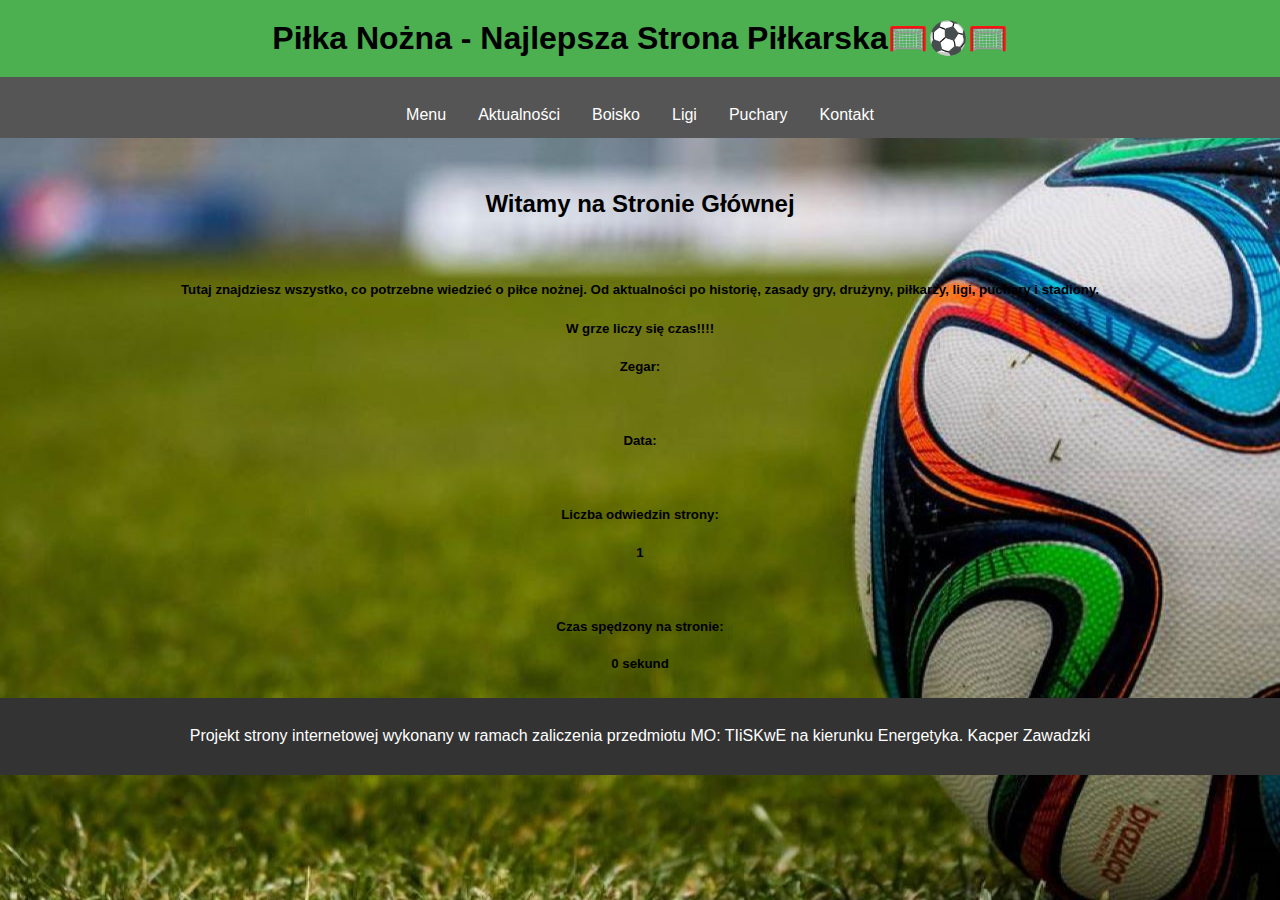
<file: index.html>
<!DOCTYPE html>
<html lang="pl">
<head>
    <meta charset="UTF-8">
    <meta name="viewport" content="width=device-width, initial-scale=1.0">
    <title>Piłka Nożna - Najlepsza Strona Piłkarska</title>
<link rel="shortcut icon" href="images/znicz.png">
    <link rel="stylesheet" href="style/Menu.css">
    <link rel="stylesheet" href="style/układ.css">
    <style>
         
        body {
            background-image: url('images/Tapeta.jpg');
            background-size: auto;
            background-position: center;
            font-family: Arial, sans-serif;
            color: black;
            line-height: 2.8;
        }

        h1, h2 {
            color: #000000;
        }

        p {
            max-width: 800px;
            margin: 0 auto;
        }
    </style>
</head>
<body>
    <header>
        <h1>Piłka Nożna - Najlepsza Strona Piłkarska🥅⚽🥅</h1>
        
       
    </header>
    <nav>
        <a href="index.html">Menu</a>
        <a href="new.html">Aktualności</a>
        <a href="druz.html">Boisko</a>
        <a href="ligi.html">Ligi</a>
        <a href="puchar.html">Puchary</a>
        <a href="formul.html">Kontakt</a>
     
    </nav>
    <main>
        <h2 id="index.html">Witamy na Stronie Głównej</h2> <br>

        
   
    </main>
<h5>
      <article>
            Tutaj znajdziesz wszystko, co potrzebne wiedzieć o piłce nożnej. Od aktualności po historię, zasady gry, drużyny, piłkarzy, ligi, puchary i stadiony.
      </article>
</h5>
            
  <article1 style="text-align: center; height: auto; width: 12;">

    <div class="col-lg-6 col-md-12 mb-4 mb-md-0"></div>
              <h5 class="text-uppercase">W grze liczy się czas!!!!</h5>
              <p>
<h5>
                  <div>Zegar:
                  <div id="zegar"></div>
                  <br>
                  <div>Data:
                  <div id="data"></div>
                  <br>
                  <div id="liczba wyswietlen">Liczba odwiedzin strony:                
                  <br>
                  <span id="l_wizyty">0</span>
                  </div>
                  <br>
                  <div id="czas_na_stronie">Czas spędzony na stronie:              
                  <br>
                  <span id="czas_ktory_uplynal">0 sekund</span>
                  </div>
</h5>                  
    
      <script src="script/zegar.js"></script>
      <script src="script/wizyta.js"></script>
                </article1>

    <footer>
        Projekt strony internetowej wykonany w ramach 
        zaliczenia przedmiotu MO: TIiSKwE na kierunku Energetyka.       
        Kacper Zawadzki

    </footer>
</body>
</html>
</file>
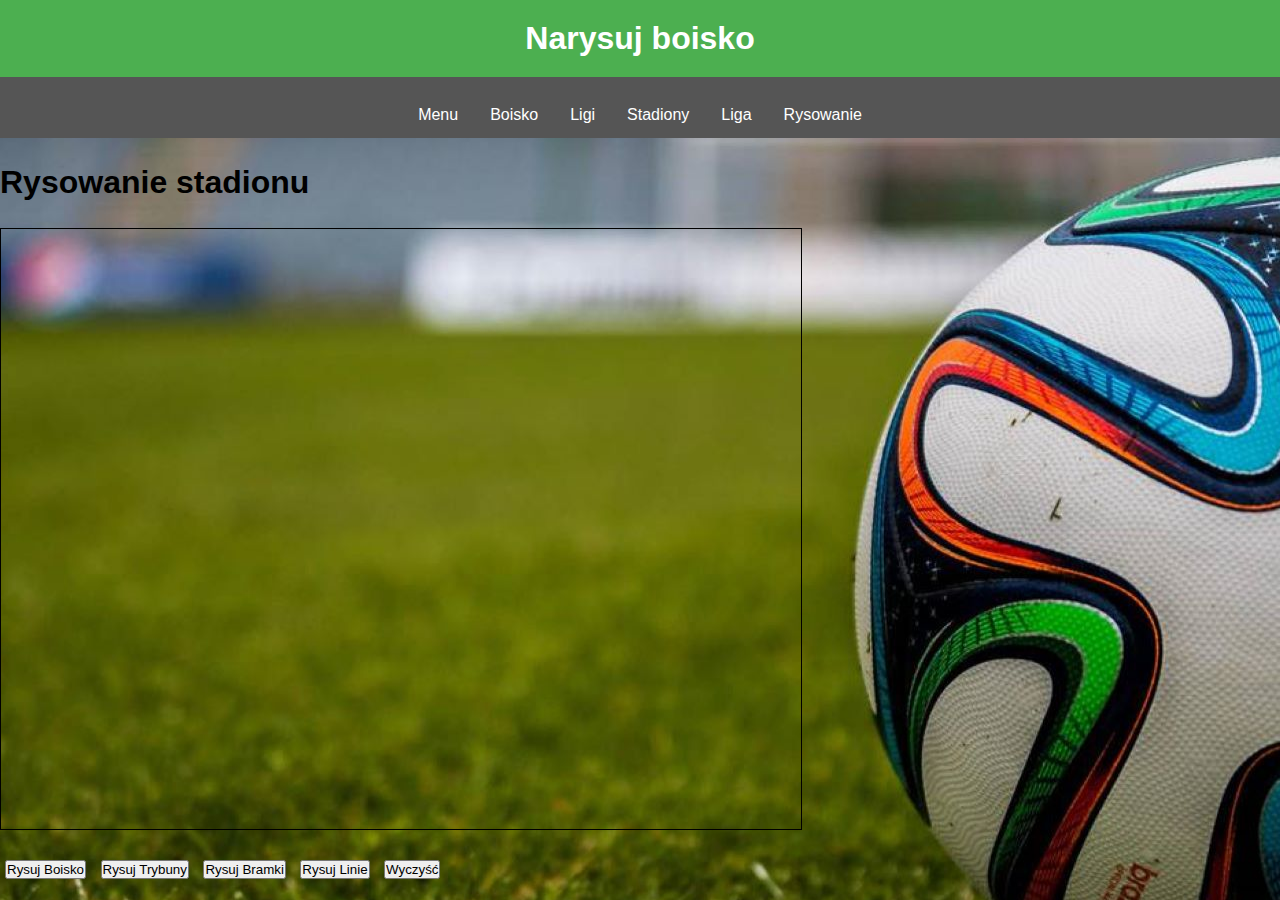
<file: boisko.html>
<!DOCTYPE html>
<html lang="pl">
<head>
    <meta charset="UTF-8">
    <meta name="viewport" content="width=device-width, initial-scale=1.0">
    <title>Rysowanie stadionu na canvas</title>
    <link rel="shortcut icon" href="images/znicz.png">
    <link rel="stylesheet" href="style/Menu.css">
    <link rel="stylesheet" href="style/układ.css">
    <style>
        canvas {
            border: 1px solid black;
        }
        button {
            margin: 5px;
        }
        body {
            background-image: url('images/Tapeta.jpg');
            background-size: auto;
            background-position: center;
            font-family: Arial, sans-serif;
            color: black;
            line-height: 2.8;
        }
    </style>
</head>
<body>
    <header>
        <h1>Narysuj boisko</h1>
        
       
    </header>
    <nav>
        <a href="index.html">Menu</a>
     
        <a href="druz.html">Boisko</a>
      
        <a href="ligi.html">Ligi</a>
      
        <a href="stad.html">Stadiony</a>
      
        <a href="tabelka.html">Liga</a>
        <a href="boisko.html">Rysowanie</a>
    </nav>
    <h1>Rysowanie stadionu</h1>
    <canvas id="stadiumCanvas" width="800" height="600"></canvas>
    <br>
    <button onclick="drawField()">Rysuj Boisko</button>
    <button onclick="drawStands()">Rysuj Trybuny</button>
    <button onclick="drawGoals()">Rysuj Bramki</button>
    <button onclick="drawLines()">Rysuj Linie</button>
    <button onclick="clearCanvas()">Wyczyść</button>

    <script>
        const canvas = document.getElementById('stadiumCanvas');
        const ctx = canvas.getContext('2d');

        function clearCanvas() {
            ctx.clearRect(0, 0, canvas.width, canvas.height);
        }

        function drawField() {
            // Zielone boisko
            ctx.fillStyle = 'green';
            ctx.fillRect(50, 50, canvas.width - 100, canvas.height - 100);
        }

        function drawStands() {
            // Trybuny po bokach
            ctx.fillStyle = 'gray';
            ctx.fillRect(0, 0, 50, canvas.height);
            ctx.fillRect(canvas.width - 50, 0, 50, canvas.height);
            // Trybuny za bramkami
            ctx.fillRect(0, 0, canvas.width, 50);
            ctx.fillRect(0, canvas.height - 50, canvas.width, 50);
        }

        function drawGoals() {
            // Bramki
            ctx.fillStyle = 'white';
            ctx.fillRect(60, canvas.height / 2 - 50, 10, 100);
            ctx.fillRect(canvas.width - 70, canvas.height / 2 - 50, 10, 100);
        }

        function drawLines() {
            // Środkowa linia boiska
            ctx.strokeStyle = 'white';
            ctx.lineWidth = 2;
            ctx.beginPath();
            ctx.moveTo(canvas.width / 2, 50);
            ctx.lineTo(canvas.width / 2, canvas.height - 50);
            ctx.stroke();

            // Koło środkowe
            ctx.beginPath();
            ctx.arc(canvas.width / 2, canvas.height / 2, 50, 0, Math.PI * 2);
            ctx.stroke();

            // Linie pola karnego
            ctx.strokeRect(60, canvas.height / 2 - 150, 60, 300);
            ctx.strokeRect(canvas.width - 120, canvas.height / 2 - 150, 60, 300);

            // Małe pole karne
            ctx.strokeRect(60, canvas.height / 2 - 75, 30, 150);
            ctx.strokeRect(canvas.width - 90, canvas.height / 2 - 75, 30, 150);

            // Punkty karne
            ctx.beginPath();
            ctx.arc(120, canvas.height / 2, 2, 0, Math.PI * 2);
            ctx.fill();
            ctx.beginPath();
            ctx.arc(canvas.width - 120, canvas.height / 2, 2, 0, Math.PI * 2);
            ctx.fill();

            // Koła przy polach karnych
            ctx.beginPath();
            ctx.arc(120, canvas.height / 2, 60, -Math.PI / 3, Math.PI / 3);
            ctx.stroke();
            ctx.beginPath();
            ctx.arc(canvas.width - 120, canvas.height / 2, 60, 2 * Math.PI / 3, -2 * Math.PI / 3);
            ctx.stroke();
        }
    </script>
</body>
</html>
</file>
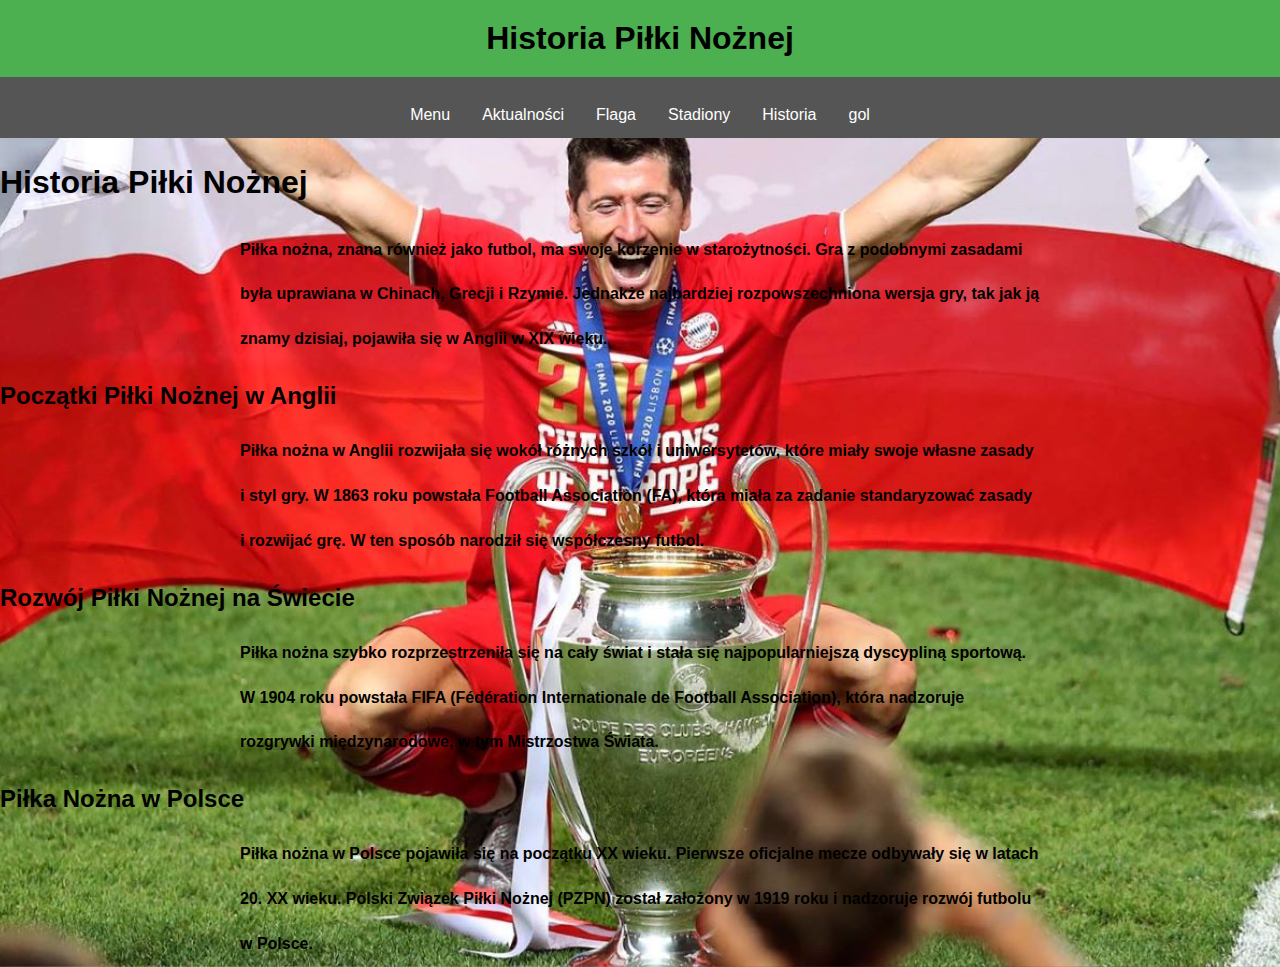
<file: historia.html>
<!DOCTYPE html>
<html lang="pl">

<head>
    <meta charset="UTF-8">
    <meta name="viewport" content="width=device-width, initial-scale=1.0">
    <title>Historia Piłki Nożnej</title>
    <link rel="shortcut icon" href="images/znicz.png">
    <link rel="stylesheet" href="style/Menu.css">
    <link rel="stylesheet" href="style/układ.css">
    <style>
         
        body {
            background-image: url('images/LEWY.jpg');
            background-size: cover;
            background-position: center;
            font-family: Arial, sans-serif;
            color: black;
            line-height: 2.8;
        }

        h1, h2 {
            color: black;
        }

        p {
            max-width: 800px;
            margin: 0 auto;
            color: black;
            font-family: Arial, sans-serif;
            
        }
    </style>
      <header>
        <h1>Historia Piłki Nożnej</h1>
        
       
    </header>
    <nav>
        <a href="index.html">Menu</a>
        <a href="new.html">Aktualności</a>

        <a href="pil.html">Flaga</a>


        <a href="stad.html">Stadiony</a>
        <a href="historia.html">Historia </a>
        <a href="Zwycięzca.html">gol </a>
    </nav>
</head>

<body>
    <h1>Historia Piłki Nożnej</h1>
    <b>
    <p>
        Piłka nożna, znana również jako futbol, ma swoje korzenie w starożytności. Gra z podobnymi zasadami była uprawiana w Chinach, Grecji i Rzymie. Jednakże najbardziej rozpowszechniona wersja gry, tak jak ją znamy dzisiaj, pojawiła się w Anglii w XIX wieku.
    </p>
    <h2>Początki Piłki Nożnej w Anglii</h2>
    <p>
        Piłka nożna w Anglii rozwijała się wokół różnych szkół i uniwersytetów, które miały swoje własne zasady i styl gry. W 1863 roku powstała Football Association (FA), która miała za zadanie standaryzować zasady i rozwijać grę. W ten sposób narodził się współczesny futbol.
    </p>
    <h2>Rozwój Piłki Nożnej na Świecie</h2>
    <p>
        Piłka nożna szybko rozprzestrzeniła się na cały świat i stała się najpopularniejszą dyscypliną sportową. W 1904 roku powstała FIFA (Fédération Internationale de Football Association), która nadzoruje rozgrywki międzynarodowe, w tym Mistrzostwa Świata.
    </p>
    <h2>Piłka Nożna w Polsce</h2>
    <p>
        Piłka nożna w Polsce pojawiła się na początku XX wieku. Pierwsze oficjalne mecze odbywały się w latach 20. XX wieku. Polski Związek Piłki Nożnej (PZPN) został założony w 1919 roku i nadzoruje rozwój futbolu w Polsce.
    </p>
    </b>
</body>

</html>
</file>
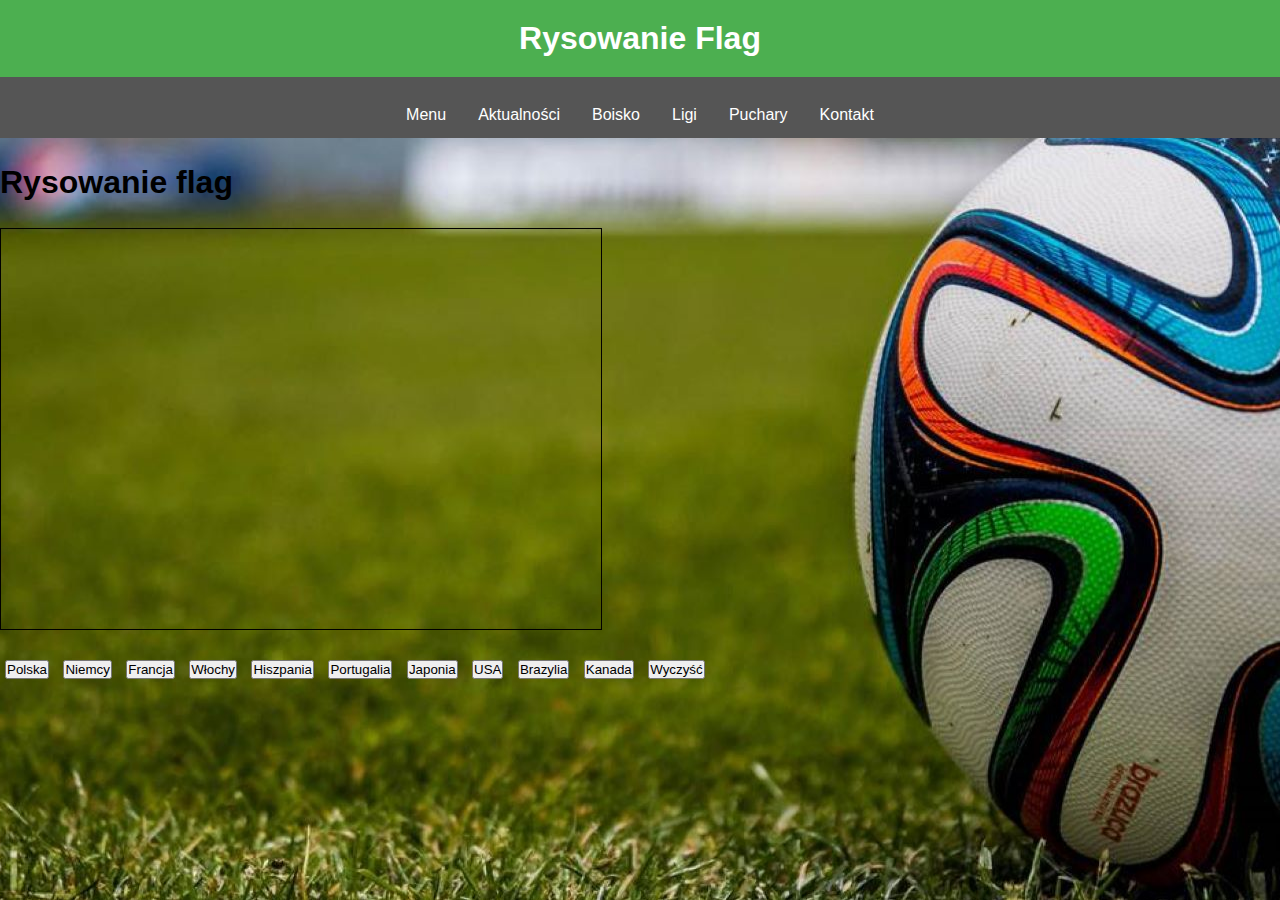
<file: pil.html>
<!DOCTYPE html>
<html lang="pl">
<head>
    <meta charset="UTF-8">
    <meta name="viewport" content="width=device-width, initial-scale=1.0">
    <title>Rysowanie flag na canvas</title>
    <link rel="shortcut icon" href="images/znicz.png">
    <link rel="stylesheet" href="style/Menu.css">
    <link rel="stylesheet" href="style/układ.css">
    <style>
        canvas {
            border: 1px solid black;
        }
        button {
            margin: 5px;
        }
        body {
            background-image: url('images/Tapeta.jpg');
            background-size: auto;
            background-position: center;
            font-family: Arial, sans-serif;
            color: black;
            line-height: 2.8;
        }
    </style>
</head>
<body>
    <header>
        <h1>Rysowanie Flag</h1>
        
       
    </header>
    <nav>
        <a href="index.html">Menu</a>
        <a href="new.html">Aktualności</a>
        <a href="druz.html">Boisko</a>
        <a href="ligi.html">Ligi</a>
        <a href="puchar.html">Puchary</a>
        <a href="formul.html">Kontakt</a>
     
    </nav>

    <h1>Rysowanie flag</h1>
    <canvas id="flagCanvas" width="600" height="400"></canvas>
    <br>
    <button onclick="drawFlag('Poland')">Polska</button>
    <button onclick="drawFlag('Germany')">Niemcy</button>
    <button onclick="drawFlag('France')">Francja</button>
    <button onclick="drawFlag('Italy')">Włochy</button>
    <button onclick="drawFlag('Spain')">Hiszpania</button>
    <button onclick="drawFlag('Portugal')">Portugalia</button>
    <button onclick="drawFlag('Japan')">Japonia</button>
    <button onclick="drawFlag('USA')">USA</button>
    <button onclick="drawFlag('Brazil')">Brazylia</button>
    <button onclick="drawFlag('Canada')">Kanada</button>
    <button onclick="clearCanvas()">Wyczyść</button>

    <script>
        const canvas = document.getElementById('flagCanvas');
        const ctx = canvas.getContext('2d');

        function clearCanvas() {
            ctx.clearRect(0, 0, canvas.width, canvas.height);
        }

        function drawFlag(country) {
            clearCanvas();
            switch(country) {
                case 'Poland':
                    drawPolandFlag();
                    break;
                case 'Germany':
                    drawGermanyFlag();
                    break;
                case 'France':
                    drawFranceFlag();
                    break;
                case 'Italy':
                    drawItalyFlag();
                    break;
                case 'Spain':
                    drawSpainFlag();
                    break;
                case 'Portugal':
                    drawPortugalFlag();
                    break;
                case 'Japan':
                    drawJapanFlag();
                    break;
                case 'USA':
                    drawUSAFlag();
                    break;
                case 'Brazil':
                    drawBrazilFlag();
                    break;
                case 'Canada':
                    drawCanadaFlag();
                    break;
                default:
                    break;
            }
        }

        function drawPolandFlag() {
            ctx.fillStyle = 'white';
            ctx.fillRect(0, 0, canvas.width, canvas.height / 2);
            ctx.fillStyle = 'red';
            ctx.fillRect(0, canvas.height / 2, canvas.width, canvas.height / 2);
        }

        function drawGermanyFlag() {
            const colors = ['black', 'red', 'yellow'];
            colors.forEach((color, index) => {
                ctx.fillStyle = color;
                ctx.fillRect(0, index * (canvas.height / 3), canvas.width, canvas.height / 3);
            });
        }

        function drawFranceFlag() {
            const colors = ['blue', 'white', 'red'];
            colors.forEach((color, index) => {
                ctx.fillStyle = color;
                ctx.fillRect(index * (canvas.width / 3), 0, canvas.width / 3, canvas.height);
            });
        }

        function drawItalyFlag() {
            const colors = ['green', 'white', 'red'];
            colors.forEach((color, index) => {
                ctx.fillStyle = color;
                ctx.fillRect(index * (canvas.width / 3), 0, canvas.width / 3, canvas.height);
            });
        }

        function drawSpainFlag() {
            ctx.fillStyle = 'red';
            ctx.fillRect(0, 0, canvas.width, canvas.height / 4);
            ctx.fillRect(0, 3 * (canvas.height / 4), canvas.width, canvas.height / 4);
            ctx.fillStyle = 'yellow';
            ctx.fillRect(0, canvas.height / 4, canvas.width, canvas.height / 2);
        }

        function drawPortugalFlag() {
            ctx.fillStyle = 'green';
            ctx.fillRect(0, 0, canvas.width * 2 / 5, canvas.height);
            ctx.fillStyle = 'red';
            ctx.fillRect(canvas.width * 2 / 5, 0, canvas.width * 3 / 5, canvas.height);
            // Draw the simple coat of arms
            ctx.fillStyle = 'yellow';
            ctx.beginPath();
            ctx.arc(canvas.width * 2 / 5, canvas.height / 2, canvas.height / 8, 0, Math.PI * 2);
            ctx.fill();
        }

        function drawJapanFlag() {
            ctx.fillStyle = 'white';
            ctx.fillRect(0, 0, canvas.width, canvas.height);
            ctx.fillStyle = 'red';
            ctx.beginPath();
            ctx.arc(canvas.width / 2, canvas.height / 2, canvas.height / 4, 0, Math.PI * 2);
            ctx.fill();
        }

        function drawUSAFlag() {
            ctx.fillStyle = 'red';
            for(let i = 0; i < 7; i++) {
                ctx.fillRect(0, i * 2 * (canvas.height / 13), canvas.width, canvas.height / 13);
            }
            ctx.fillStyle = 'white';
            for(let i = 0; i < 6; i++) {
                ctx.fillRect(0, (i * 2 + 1) * (canvas.height / 13), canvas.width, canvas.height / 13);
            }
            ctx.fillStyle = 'blue';
            ctx.fillRect(0, 0, canvas.width * 0.4, canvas.height * 7 / 13);
            ctx.fillStyle = 'white';
            const starRadius = canvas.height / 40;
            const rows = 5;
            const cols = 6;
            for(let row = 0; row < rows; row++) {
                for(let col = 0; col < cols; col++) {
                    ctx.beginPath();
                    ctx.arc(col * 2 * starRadius + starRadius, row * 2 * starRadius + starRadius, starRadius, 0, Math.PI * 2);
                    ctx.fill();
                }
            }
        }

        function drawBrazilFlag() {
            ctx.fillStyle = 'green';
            ctx.fillRect(0, 0, canvas.width, canvas.height);
            ctx.fillStyle = 'yellow';
            ctx.beginPath();
            ctx.moveTo(canvas.width / 2, 0);
            ctx.lineTo(0, canvas.height / 2);
            ctx.lineTo(canvas.width / 2, canvas.height);
            ctx.lineTo(canvas.width, canvas.height / 2);
            ctx.closePath();
            ctx.fill();
            ctx.fillStyle = 'blue';
            ctx.beginPath();
            ctx.arc(canvas.width / 2, canvas.height / 2, canvas.height / 4, 0, Math.PI * 2);
            ctx.fill();
        }

        function drawCanadaFlag() {
            ctx.fillStyle = 'red';
            ctx.fillRect(0, 0, canvas.width / 4, canvas.height);
            ctx.fillRect(3 * canvas.width / 4, 0, canvas.width / 4, canvas.height);
            ctx.fillStyle = 'white';
            ctx.fillRect(canvas.width / 4, 0, canvas.width / 2, canvas.height);
            // Draw a simple maple leaf as a placeholder
            ctx.fillStyle = 'red';
            ctx.beginPath();
            ctx.moveTo(canvas.width / 2, canvas.height / 4);
            ctx.lineTo(canvas.width / 2.1, canvas.height / 2);
            ctx.lineTo(canvas.width / 2, canvas.height / 1.5);
            ctx.lineTo(canvas.width / 1.9, canvas.height / 2);
            ctx.closePath();
            ctx.fill();
        }
    </script>
</body>
</html>
</file>
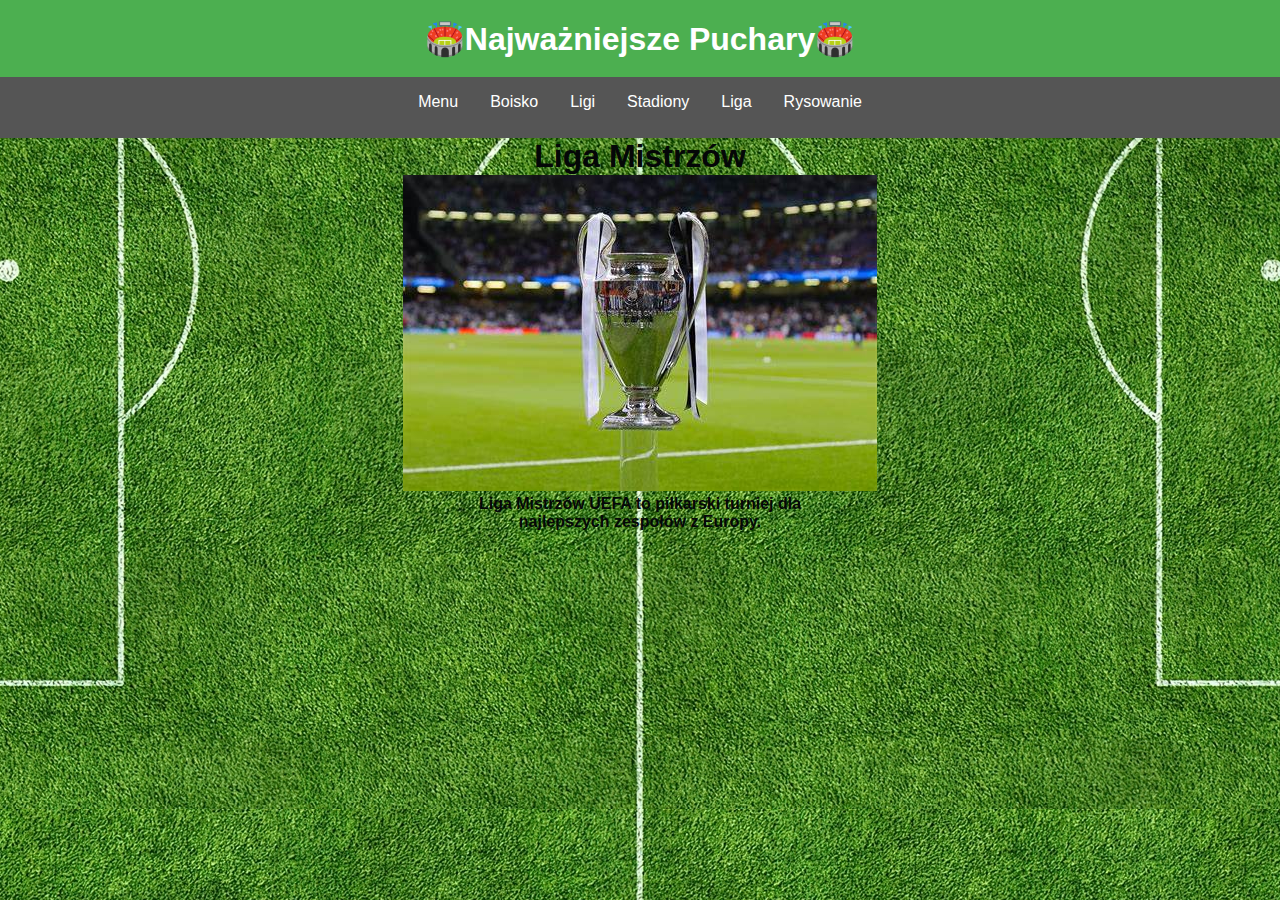
<file: puchar.html>
<!DOCTYPE html>
<html lang="pl">
<head>
    <meta charset="UTF-8">
    <meta name="viewport" content="width=device-width, initial-scale=1.0">
    <link rel="shortcut icon" href="images/znicz.png">
    <link rel="stylesheet" href="style/Menu.css">
    <link rel="stylesheet" href="style/układ.css">
    <title>Prezentacja</title>

    <style>
        .slider {
            width: 100%;
            height: 400px;
            overflow: hidden;
            position: relative;
        }
        .slide {
            width: 100%;
            height: 100%;
            position: absolute;
            top: 0;
            left: 0;
            opacity: 0;
            transition: opacity 0.5s ease;
        }
        .slide.active {
            opacity: 1;
        }
        h4{
            text-align: center;
            color: rgb(5, 7, 8);
        }
        body {
            background-image: url('images/Boisko.jpg');
            background-size: auto;
            background-position: center;
        }
    </style>
</head>
<header>
    <h1>🏟️Najważniejsze Puchary🏟️</h1>
</header>
<nav>
    <a href="index.html">Menu</a>
     
    <a href="druz.html">Boisko</a>
  
    <a href="ligi.html">Ligi</a>
  
    <a href="stad.html">Stadiony</a>
  
    <a href="tabelka.html">Liga</a>
    <a href="boisko.html">Rysowanie</a>
</nav>
<body>
    <h4>
    <div class="slider">
        <div class="slide active" id="slide1">
            <h1>Liga Mistrzów</h1>
            <img src="images/lm.jpg" alt="Slajd 1">
            <p>Liga Mistrzów UEFA to piłkarski turniej dla <br> najlepszych zespołów z Europy.</p>
        </div>
        <div class="slide" id="slide2">
            <h1>Liga Europy</h1>
            <img src="images/le.jpg" alt="Slajd 2">
            <p>Liga Europy to jeden z dwóch obecnie rozgrywanych turniejów <br> organizowanych przez europejską federację piłkarską UEFA. </p>
        </div>
        <div class="slide" id="slide3">
            <h1>Liga Konferencji</h1>
            <img src="images/lk.png" alt="Slajd 3">
            <p>Jest to liga w której biorą udział zespoły które się <br> nie zakfalifikowały do LM oraz LE</p>
        </div>
        <div class="slide" id="slide4">
            <h1>Superpuchar Europy</h1>
            <img src="images/sp.jpg" alt="Slajd 4">
            <p>Superpuchar UEFA 2024 to mecz piłki nożnej, który odbędzie <br>  się 14 sierpnia 2024 roku na Stadionie Narodowym w Warszawie.</p>
        </div>
        <div class="slide" id="slide5">
            <h1>Puchar Polski</h1>
            <img src="images/puchar p.jpg" alt="Slajd 5"> 
            <p> Rozgrywki piłkarskie, organizowane co roku przez Polski Związek </p>
        </div>


        <div class="slide" id="slide6">
            <h1>Puchar Europy</h1>
            <img src="images/PE.jpg" alt="Slajd 5"> 
            <p>W tych rozgrywkach biorą udział zespoły z Europy. </p>
        </div>
        <div class="slide" id="slide7">
            <h1>Mistrzostwa Świata</h1>
            <img src="images/ms.jpg" alt="Slajd 5"> 
            <p>W tych rozgrywkach biorą udział zespoły z całego świata  </p>
        </div>
        <div class="slide" id="slide8">
            <h1>Superpuchar Polski</h1>
            <img src="images/spp.jpg" alt="Slajd 5"> 
            <p>Puchar rozgrywany w Polsce.</p>
        </div>
    </div>
    </h4>
    <script>
        const slides = document.querySelectorAll('.slide');
        let currentSlide = 0;

        function showSlide(n) {
            slides[currentSlide].classList.remove('active');
            currentSlide = (n + slides.length) % slides.length;
            slides[currentSlide].classList.add('active');
        }

        document.onkeydown = function(e) {
            e = e || window.event;
            if (e.keyCode == '37') {
                showSlide(currentSlide - 1);
            } else if (e.keyCode == '39') {
                showSlide(currentSlide + 1);
            }
        };

        showSlide(0);
    </script>
</body>
</html>
</file>
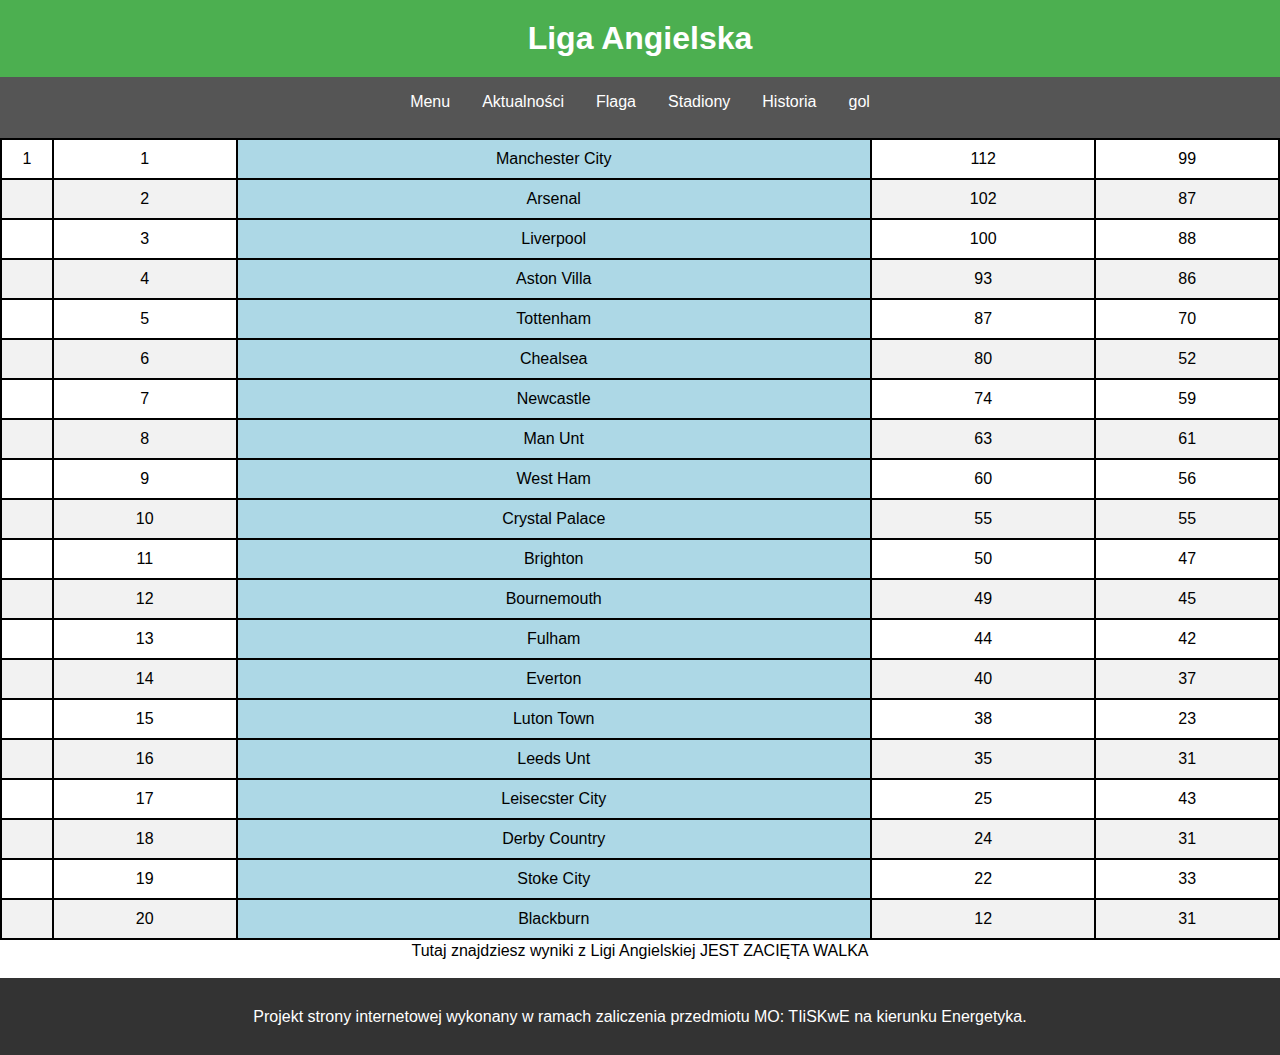
<file: tabelka.html>
<!DOCTYPE html>
<html lang="pl">
<head>
    <meta charset="UTF-8">
    <meta name="viewport" content="width=device-width, initial-scale=1.0">
    <title>Tabela Rozgrywek Piłkarskich</title> 
    <link rel="shortcut icon" href="images/znicz.png">
      <link rel="stylesheet" href="style/Menu.css">
    <link rel="stylesheet" href="style/układ.css">
    <link rel="stylesheet" href="style/styltabelki.css">

</head>
<body>
    <header>
        <h1>Liga Angielska</h1>
    </header>
    <nav>
        <a href="index.html">Menu</a>
        <a href="new.html">Aktualności</a>

        <a href="pil.html">Flaga</a>


        <a href="stad.html">Stadiony</a>
        <a href="historia.html">Historia </a>
        <a href="Zwycięzca.html">gol </a>
    </nav>
    <table id="league-table">
        <tbody id="table-body">
        </tbody>
    </table>
    <script src="script/tab.js"></script>
    <article>
        Tutaj znajdziesz wyniki z Ligi Angielskiej JEST ZACIĘTA WALKA 
  </article>
<footer>
    Projekt strony internetowej wykonany w ramach 
    zaliczenia przedmiotu MO: TIiSKwE na kierunku Energetyka.
</footer>
</body>
</html>
</file>
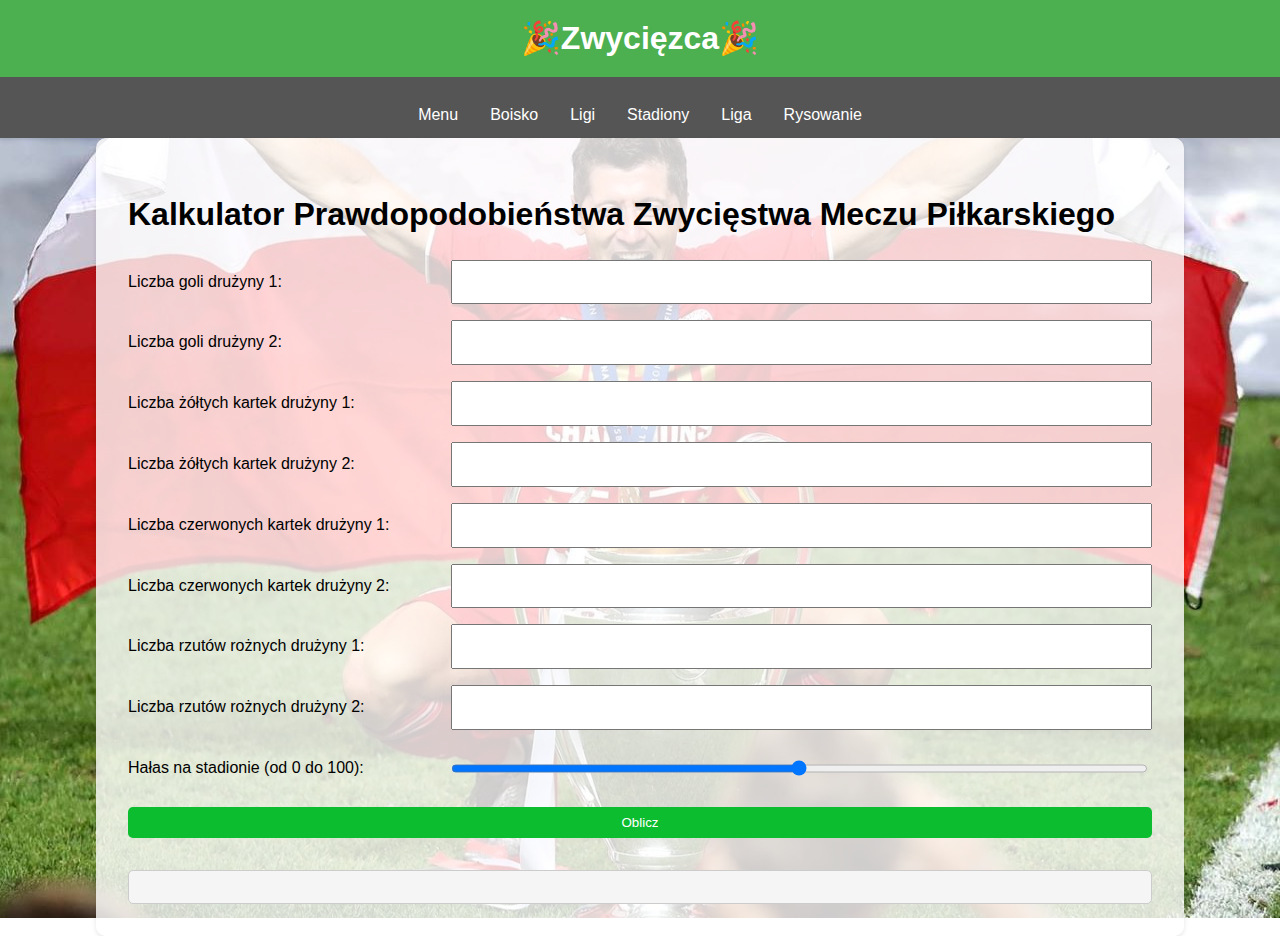
<file: Zwycięzca.html>
<!DOCTYPE html>
<html lang="pl">
<head>
    <meta charset="UTF-8">
    <meta name="viewport" content="width=device-width, initial-scale=1.0">
    <link rel="shortcut icon" href="images/znicz.png">
    <link rel="stylesheet" href="style/Menu.css">
    <link rel="stylesheet" href="style/układ.css">
    <link rel="stylesheet" href="style/oblicz.css">
    <title>Kalkulator Prawdopodobieństwa Zwycięstwa Meczu Piłkarskiego</title>
    <style>
        body {
           background-image: url('images/LEWY.jpg');
           background-size: auto;
           background-position: center;
           font-family: Arial, sans-serif;
           color: black;
           line-height: 2.8;
       }
    </style>
</head>
<body>
    <header>
        <h1><p>🎉Zwycięzca🎉</p></h1>
    </header>
    <nav>
        <a href="index.html">Menu</a>
     
        <a href="druz.html">Boisko</a>
      
        <a href="ligi.html">Ligi</a>
      
        <a href="stad.html">Stadiony</a>
      
        <a href="tabelka.html">Liga</a>
        <a href="boisko.html">Rysowanie</a>
    </nav>
    <div class="container">
        <h1>Kalkulator Prawdopodobieństwa Zwycięstwa Meczu Piłkarskiego</h1>
        <form id="calculateForm">
            <label for="team1Goals">Liczba goli drużyny 1:</label>
            <input type="number" id="team1Goals" name="team1Goals" min="0" max="10" required>
            <label for="team2Goals">Liczba goli drużyny 2:</label>
            <input type="number" id="team2Goals" name="team2Goals" min="0" max="10" required>
            <label for="team1YellowCards">Liczba żółtych kartek drużyny 1:</label>
            <input type="number" id="team1YellowCards" name="team1YellowCards" min="0" max="10" required>
            <label for="team2YellowCards">Liczba żółtych kartek drużyny 2:</label>
            <input type="number" id="team2YellowCards" name="team2YellowCards" min="0" max="10" required>
            <label for="team1RedCards">Liczba czerwonych kartek drużyny 1:</label>
            <input type="number" id="team1RedCards" name="team1RedCards" min="0" max="5" required>
            <label for="team2RedCards">Liczba czerwonych kartek drużyny 2:</label>
            <input type="number" id="team2RedCards" name="team2RedCards" min="0" max="5" required>
            <label for="team1CornerKicks">Liczba rzutów rożnych drużyny 1:</label>
            <input type="number" id="team1CornerKicks" name="team1CornerKicks" min="0" max="10" required>
            <label for="team2CornerKicks">Liczba rzutów rożnych drużyny 2:</label>
            <input type="number" id="team2CornerKicks" name="team2CornerKicks" min="0" max="10" required>
            <label for="stadiumNoise">Hałas na stadionie (od 0 do 100):</label>
            <input type="range" id="stadiumNoise" name="stadiumNoise" min="0" max="100" required>
            <button type="submit">Oblicz</button>
        </form>
        <div id="result" class="result"></div>
    </div>
    <script src="script/obliczanie.js"></script>
</body>
</html>
</file>
<file: style/Menu.css>
body {
    font-family: Arial, sans-serif;
    margin: 0;
    padding: 0;
}

header {
    background-color: #4CAF50;
    color: white;
    text-align: center;
    padding: 1rem;
}

nav {
    text-align: center;
    background-color: #333;
    padding: 0.5rem;
}

nav a {
    color: white;
    text-decoration: none;
    padding: 0.5rem 1rem;
}

nav a:hover {
    background-color: #555;
}

main {
    padding: 2rem;
}

footer {
    background-color: #333;
    color: white;
    text-align: center;
    padding: 1rem;
    margin-top: 1rem;
}
/* Style dla ekranów poniżej 480px */
@media (max-width: 480px) {
    nav ul li {
        display: block;
    }

    nav ul li a {
        display: block;
        width: 100%;
    }
}

/* Style dla ekranów powyżej 480px */
@media (min-width: 481px) {
    nav ul li {
        display: inline-block;
    }

    nav ul li a {
        display: inline-block;
    }
}
</file>
<file: style/układ.css>
* {
    padding: 0;
    margin: 0;
  }
  
  header {

    height: 45px;
    background-color: #4CAF50;
    color: #fff;
    display: flex;
    justify-content: center;
    align-items: center;
  }
  
  nav {

    height: 45px;
    background-color: #555;
    display: flex;
    justify-content: center;
  }
  article{
   
    overflow: auto;
    padding: 2px;
    justify-content: center;
    text-align: center;
    
}

  nav ul {
    display: flex;
    list-style: none;
  }
  
  nav ul li {
    padding-left: 10%;
  }
  
  nav a {
    text-decoration: none;
    color: #fff;
  }
  
  main {
    display: flex;
    flex-wrap: wrap;
    justify-content: center;
  }
  
  section {
    width: 45%;
    margin: 1%;
    padding: 2%;
    box-sizing: border-box;
    border: 1px solid #ddd;
  }
  
  .Container {
    display: flex;
    flex-wrap: wrap;
    justify-content: center;
    align-items: center;
    text-align: center;
  }
  
  .Container img {
    width: 100%;
    height: auto;
    margin-bottom: 1rem;
  }
  
  footer {
    height: 45px;
    background-color: #333;
    color: #fff;
    display: flex;
    justify-content: center;
    align-items: center;
  }
  .username:after {
    content:"Insert your user name";
}
@media screen and (max-width: 1024px) {
    .username:before {
        content:"User name";
    }
}
@media screen and (max-width: 480px) {
    .username:before {
        content:"";
    }
}
</file>
<file: style/styltabelki.css>
table {
    width: 100%;
    border-collapse: collapse;
}

th,
td {
    border: 2px solid black;
    padding: 10px;
    text-align: center;
}

th {
    background-color: #f2f2f2;
    font-weight: bold;
}

tr:nth-child(even) {
    background-color: #f2f2f2;
}

tr:hover {
    background-color: #ddd;
}
</file>
<file: style/oblicz.css>
body {
    font-family: Arial, sans-serif;
    background-repeat: no-repeat;
    background-size: cover;
}

.container {
    width: 80%;
    margin: auto;
    padding: 2rem;
    background-color: rgba(255, 255, 255, 0.8);
    border-radius: 10px;
    box-shadow: 0 2px 5px rgba(0, 0, 0, 0.1);
}

form {
    display: flex;
    flex-wrap: wrap;
    gap: 1rem;
}

label {
    flex-basis: 30%;
}

input[type="number"],
input[type="range"] {
    flex-basis: 68%;
}

button {
    flex-basis: 100%;
    padding: 0.5rem;
    background-color: #0dbd30;
    color: white;
    border: none;
    border-radius: 5px;
    cursor: pointer;
}

button:hover {
    background-color: #00b35f;
}

#result {
    margin-top: 2rem;
    padding: 1rem;
    border: 1px solid #ccc;
    border-radius: 5px;
    background-color: #f5f5f5;
}
</file>
